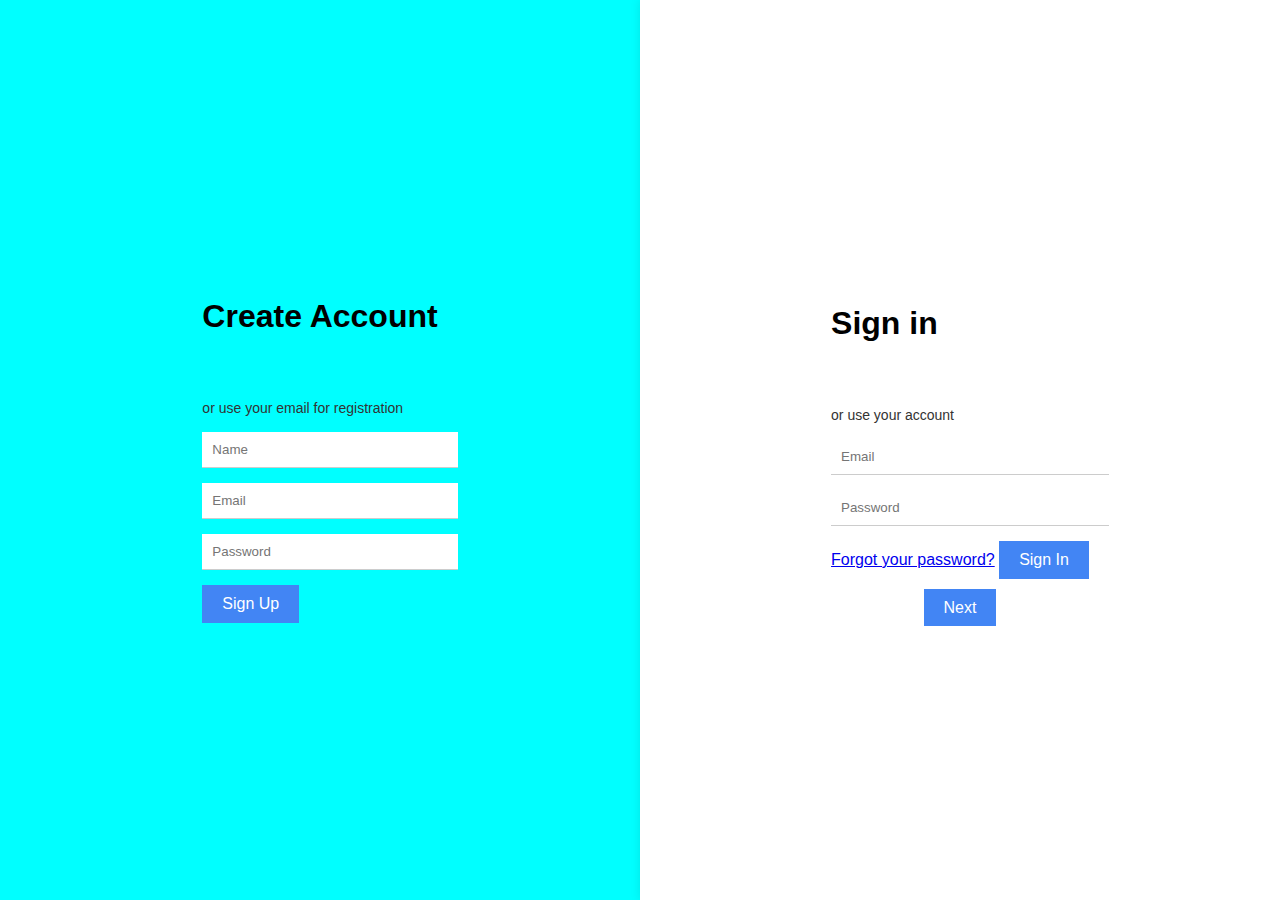
<file: index.html>
<!DOCTYPE html>
<html lang="en">
<head>
    <meta charset="UTF-8">
    <meta http-equiv="X-UA-Compatible" content="IE=edge">
    <meta name="viewport" content="width=device-width, initial-scale=1.0">
    <title>Sign in || Sign up from</title>
     
     <link rel="stylesheet" href="https://cdnjs.cloudflare.com/ajax/libs/font-awesome/6.1.1/css/all.min.css" integrity="sha512-KfkfwYDsLkIlwQp6LFnl8zNdLGxu9YAA1QvwINks4PhcElQSvqcyVLLD9aMhXd13uQjoXtEKNosOWaZqXgel0g==" crossorigin="anonymous" referrerpolicy="no-referrer" />


     <STYLE>
        body {
            margin: 0;
            font-family: 'Roboto', sans-serif;
            background: #f0f0f0;
        }

        .container {
            display: grid;
            grid-template-columns: repeat(2, 1fr);
            height: 100vh;
        }

        .form-container {
            background: #fff;
            display: flex;
            flex-direction: column;
            align-items: center;
            justify-content: center;
            padding: 50px;
            box-shadow: 0px 0px 10px rgba(0, 0, 0, 0.1);
        }

        .social-container {
            margin: 20px 0;
            a {
                margin: 0 10px;
                color: #333;
                font-size: 20px;
                text-decoration: none;
                transition: color 0.3s;
                &:hover {
                    color: #4285f4;
                }
            }
        }

        span {
            margin: 15px 0;
            font-size: 14px;
            color: #333;
        }

        .infield {
            position: relative;
            margin: 15px 0;
            input {
                width: 100%;
                padding: 10px;
                border: none;
                border-bottom: 1px solid #ccc;
                outline: none;
            }
            label {
                position: absolute;
                top: 10px;
                left: 0;
                color: #999;
                transition: transform 0.3s, font-size 0.3s;
            }
            input:focus + label,
            input:not(:placeholder-shown) + label {
                transform: translateY(-20px);
                font-size: 12px;
            }
        }


        .sign-up-container{
            background-color: aqua;
        }

        button {
            background: #4285f4;
            color: #fff;
            padding: 10px 20px;
            border: none;
            cursor: pointer;
            font-size: 16px;
            transition: background 0.3s;
            &:hover {
                background: #3367d6;
            }
        }

        .forgot {
            color: #4285f4;
            text-decoration: none;
            font-size: 14px;
            margin-top: 10px;
            &:hover {
                text-decoration: underline;
            }
        }

        .loginfooter {
            grid-column: span 2;
            text-align: center;
            margin-top: 20px;
            a.btn {
                background: #4285f4;
                color: #fff;
                padding: 10px 20px;
                text-decoration: none;
                font-size: 16px;
                transition: background 0.3s;
                &:hover {
                    background: #3367d6;
                }
            }
        }

        .abc {
            
            
            animation: moveBackground 5s infinite linear; /* 5s duration, infinite loop, linear timing function */
        }

        @keyframes moveBackground {
            0% {
                background-color: #5ba1cf; /* Start color */
            }
            50% {
                background-color: #8ec0ee; /* Middle color */
            }
            100% {
                background-color: #e1e3e4; /* End color */
            }
        }

        .def {
           
            
            animation: moveBackground2 5s infinite linear; /* 5s duration, infinite loop, linear timing function */
        }

        @keyframes moveBackground2 {
            0% {
                background-color: #5ba1cf; /* Start color */
            }
            50% {
                background-color: #8ec0ee; /* Middle color */
            }
            100% {
                background-color: #e1e3e4; /* End color */
            }
        }

     </STYLE>


</head>
<body>

    <div class="container" id="container">
        <div class="form-container sign-up-container def">
            <form action="#">
              <h1>Create Account</h1>
                <div class="social-container">
                    <a href="#" class="social"><i class="fab fa-google-plus-g"></i></a>
                </div>
                <span>or use your email for registration</span>
                <div class="infield">
                    <input type="text" placeholder="Name" />
                    <label></label>
                </div>
                <div class="infield">
                    <input type="email" placeholder="Email" name="email"/>
                    <label></label>
                </div>
                <div class="infield">
                    <input type="password" placeholder="Password" />
                    <label></label>
                </div>
                <button>Sign Up</button>
            </form>
        </div>
        <div class="form-container sign-in-container abc">
            <form action="#">
                <h1>Sign in</h1>
                <div class="social-container">
                    <a href="#" class="social"><i class="fab fa-google-plus-g"></i></a>
                </div>
                <span>or use your account</span>
                <div class="infield">
                    <input type="email" placeholder="Email" name="email"/>
                    <label></label>
                </div>
                <div class="infield">
                    <input type="password" placeholder="Password" />
                    <label></label>
                </div>
                <a href="#" class="3">Forgot your password?</a>
                <button>Sign In</button>
            </form>



<section class="loginfooter">

    <a href="home.html" class="btn">Next</a>

</section>

</div>
</div>
</body>
</html>
</file>
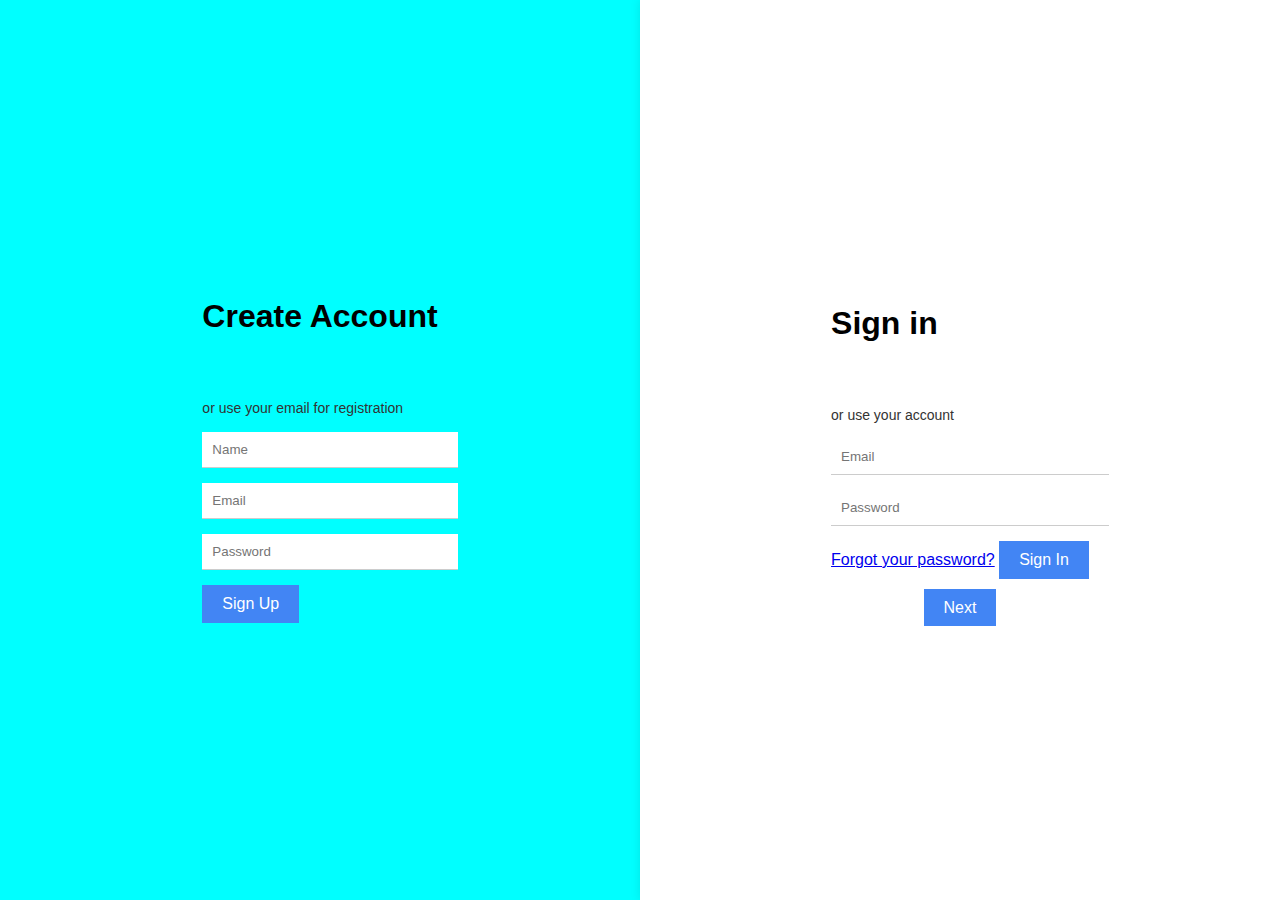
<file: login.html>
<!DOCTYPE html>
<html lang="en">
<head>
    <meta charset="UTF-8">
    <meta http-equiv="X-UA-Compatible" content="IE=edge">
    <meta name="viewport" content="width=device-width, initial-scale=1.0">
    <title>Sign in || Sign up from</title>
     
     <link rel="stylesheet" href="https://cdnjs.cloudflare.com/ajax/libs/font-awesome/6.1.1/css/all.min.css" integrity="sha512-KfkfwYDsLkIlwQp6LFnl8zNdLGxu9YAA1QvwINks4PhcElQSvqcyVLLD9aMhXd13uQjoXtEKNosOWaZqXgel0g==" crossorigin="anonymous" referrerpolicy="no-referrer" />


     <STYLE>
        body {
            margin: 0;
            font-family: 'Roboto', sans-serif;
            background: #f0f0f0;
        }

        .container {
            display: grid;
            grid-template-columns: repeat(2, 1fr);
            height: 100vh;
        }

        .form-container {
            background: #fff;
            display: flex;
            flex-direction: column;
            align-items: center;
            justify-content: center;
            padding: 50px;
            box-shadow: 0px 0px 10px rgba(0, 0, 0, 0.1);
        }

        .social-container {
            margin: 20px 0;
            a {
                margin: 0 10px;
                color: #333;
                font-size: 20px;
                text-decoration: none;
                transition: color 0.3s;
                &:hover {
                    color: #4285f4;
                }
            }
        }

        span {
            margin: 15px 0;
            font-size: 14px;
            color: #333;
        }

        .infield {
            position: relative;
            margin: 15px 0;
            input {
                width: 100%;
                padding: 10px;
                border: none;
                border-bottom: 1px solid #ccc;
                outline: none;
            }
            label {
                position: absolute;
                top: 10px;
                left: 0;
                color: #999;
                transition: transform 0.3s, font-size 0.3s;
            }
            input:focus + label,
            input:not(:placeholder-shown) + label {
                transform: translateY(-20px);
                font-size: 12px;
            }
        }


        .sign-up-container{
            background-color: aqua;
        }

        button {
            background: #4285f4;
            color: #fff;
            padding: 10px 20px;
            border: none;
            cursor: pointer;
            font-size: 16px;
            transition: background 0.3s;
            &:hover {
                background: #3367d6;
            }
        }

        .forgot {
            color: #4285f4;
            text-decoration: none;
            font-size: 14px;
            margin-top: 10px;
            &:hover {
                text-decoration: underline;
            }
        }

        .loginfooter {
            grid-column: span 2;
            text-align: center;
            margin-top: 20px;
            a.btn {
                background: #4285f4;
                color: #fff;
                padding: 10px 20px;
                text-decoration: none;
                font-size: 16px;
                transition: background 0.3s;
                &:hover {
                    background: #3367d6;
                }
            }
        }

        .abc {
            
            
            animation: moveBackground 5s infinite linear; /* 5s duration, infinite loop, linear timing function */
        }

        @keyframes moveBackground {
            0% {
                background-color: #5ba1cf; /* Start color */
            }
            50% {
                background-color: #8ec0ee; /* Middle color */
            }
            100% {
                background-color: #e1e3e4; /* End color */
            }
        }

        .def {
           
            
            animation: moveBackground2 5s infinite linear; /* 5s duration, infinite loop, linear timing function */
        }

        @keyframes moveBackground2 {
            0% {
                background-color: #5ba1cf; /* Start color */
            }
            50% {
                background-color: #8ec0ee; /* Middle color */
            }
            100% {
                background-color: #e1e3e4; /* End color */
            }
        }

     </STYLE>


</head>
<body>

    <div class="container" id="container">
        <div class="form-container sign-up-container def">
            <form action="#">
              <h1>Create Account</h1>
                <div class="social-container">
                    <a href="#" class="social"><i class="fab fa-google-plus-g"></i></a>
                </div>
                <span>or use your email for registration</span>
                <div class="infield">
                    <input type="text" placeholder="Name" />
                    <label></label>
                </div>
                <div class="infield">
                    <input type="email" placeholder="Email" name="email"/>
                    <label></label>
                </div>
                <div class="infield">
                    <input type="password" placeholder="Password" />
                    <label></label>
                </div>
                <button>Sign Up</button>
            </form>
        </div>
        <div class="form-container sign-in-container abc">
            <form action="#">
                <h1>Sign in</h1>
                <div class="social-container">
                    <a href="#" class="social"><i class="fab fa-google-plus-g"></i></a>
                </div>
                <span>or use your account</span>
                <div class="infield">
                    <input type="email" placeholder="Email" name="email"/>
                    <label></label>
                </div>
                <div class="infield">
                    <input type="password" placeholder="Password" />
                    <label></label>
                </div>
                <a href="#" class="3">Forgot your password?</a>
                <button>Sign In</button>
            </form>



<section class="loginfooter">

    <a href="home.html" class="btn">Next</a>

</section>

</div>
</div>
</body>
</html>
</file>
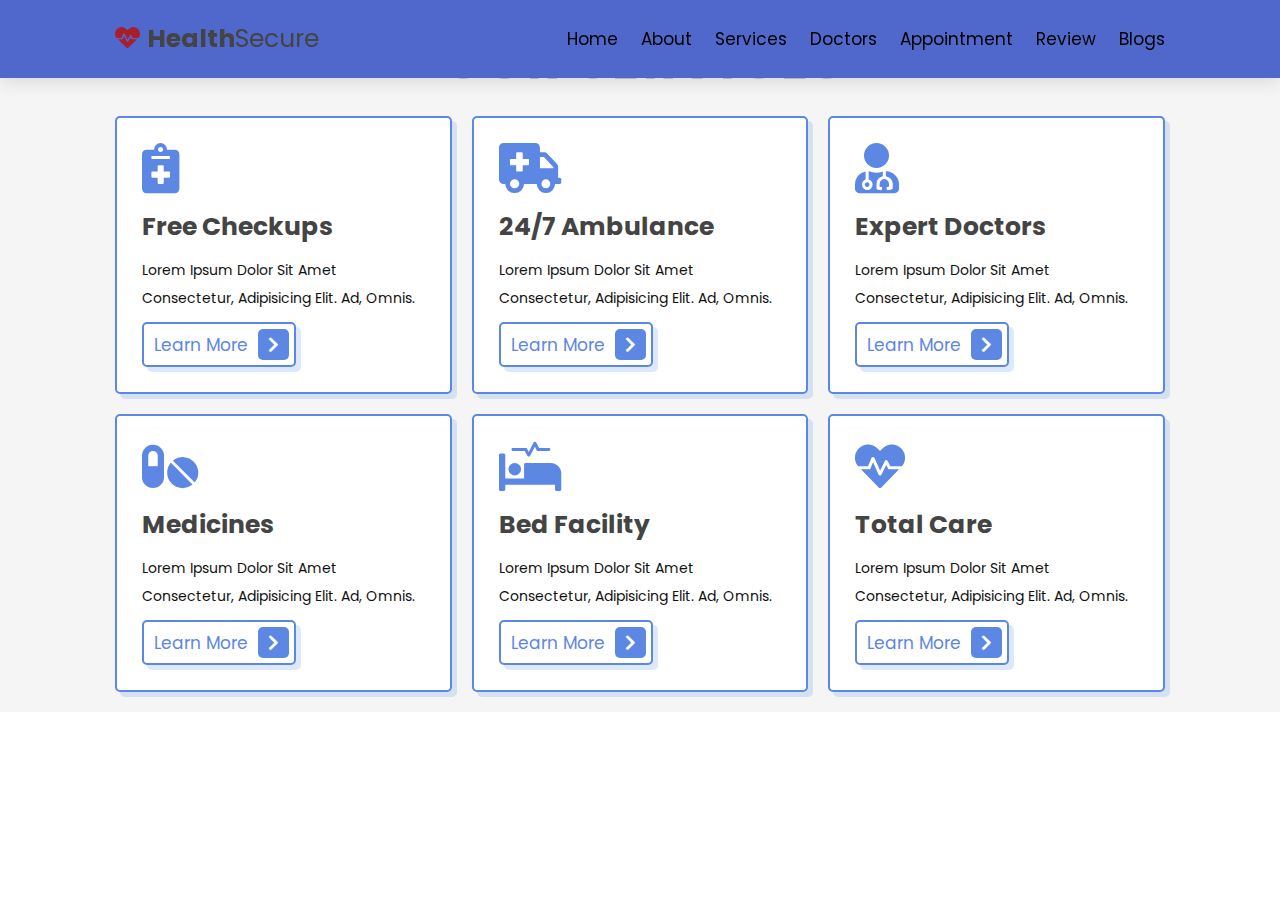
<file: services.html>
<!DOCTYPE html>
<html lang="en">
<head>
    <meta charset="UTF-8">
    <meta http-equiv="X-UA-Compatible" content="IE=edge">
    <meta name="viewport" content="width=device-width, initial-scale=1.0">
    <title>complete responsive hospital website create by win coder</title>

    <!-- font awesome cdn link  -->
    <link rel="stylesheet" href="https://cdnjs.cloudflare.com/ajax/libs/font-awesome/5.15.4/css/all.min.css">

    <!-- custom css file link  -->
    <link rel="stylesheet" href="style.css">

</head>
<body>
    

<header class="header">

    <a href="#" class="logo"> <i class="fas fa-heartbeat"></i> <strong>Health</strong>Secure </a>

    <nav class="navbar">
        <a href="home.html">home</a>
        <a href="about.html">about</a>
        <a href="services.html">services</a>
        <a href="doctors.html">doctors</a>
        <a href="appointment.html">appointment</a>
        <a href="review.html">review</a>
        <a href="blogs.html">blogs</a>
    </nav>

    <div id="menu-btn" class="fas fa-bars"></div>

</header>

<section class="services" id="services">

    <h1 class="heading"> our <span>services</span> </h1>

    <div class="box-container">

        <div class="box">
            <i class="fas fa-notes-medical"></i>
            <h3>free checkups</h3>
            <p>Lorem ipsum dolor sit amet consectetur, adipisicing elit. Ad, omnis.</p>
            <a href="#" class="btn"> learn more <span class="fas fa-chevron-right"></span> </a>
        </div>

        <div class="box">
            <i class="fas fa-ambulance"></i>
            <h3>24/7 ambulance</h3>
            <p>Lorem ipsum dolor sit amet consectetur, adipisicing elit. Ad, omnis.</p>
            <a href="#" class="btn"> learn more <span class="fas fa-chevron-right"></span> </a>
        </div>

        <div class="box">
            <i class="fas fa-user-md"></i>
            <h3>expert doctors</h3>
            <p>Lorem ipsum dolor sit amet consectetur, adipisicing elit. Ad, omnis.</p>
            <a href="doctors.html" class="btn"> learn more <span class="fas fa-chevron-right"></span> </a>
        </div>

        <div class="box">
            <i class="fas fa-pills"></i>
            <h3>medicines</h3>
            <p>Lorem ipsum dolor sit amet consectetur, adipisicing elit. Ad, omnis.</p>
            <a href="#" class="btn"> learn more <span class="fas fa-chevron-right"></span> </a>
        </div>

        <div class="box">
            <i class="fas fa-procedures"></i>
            <h3>bed facility</h3>
            <p>Lorem ipsum dolor sit amet consectetur, adipisicing elit. Ad, omnis.</p>
            <a href="#" class="btn"> learn more <span class="fas fa-chevron-right"></span> </a>
        </div>

        <div class="box">
            <i class="fas fa-heartbeat"></i>
            <h3>total care</h3>
            <p>Lorem ipsum dolor sit amet consectetur, adipisicing elit. Ad, omnis.</p>
            <a href="#" class="btn"> learn more <span class="fas fa-chevron-right"></span> </a>
        </div>

    </div>

</section>

</body>
</html>
</file>
<file: style.css>
@import url('https://fonts.googleapis.com/css2?family=Poppins:wght@100;200;300;400;500;600;700&display=swap');

:root{
    --green:#5c87e3;
    --black:#444;
    --light-color:#111;
    --box-shadow:.5rem .5rem 0 rgba(82, 146, 235, 0.2);
    --text-shadow:.4rem .4rem 0 rgba(0, 0, 0, .2);
    --border:.2rem solid var(--green);
}

*{
    font-family: 'Poppins', sans-serif;
    margin:0;
    padding: 0;
    box-sizing: border-box;
    outline: none;
    border: none;
    text-transform: capitalize;
    transition: all .2s ease-out;
    text-decoration: none;
    -webkit-transition:;
    -moz-transition:;
    -ms-transition:;
    -o-transition:;
}

html{
    font-size: 62.5%;
    overflow-x: hidden;
    scroll-padding-top: 7rem;
    scroll-behavior: smooth;
}

section{
    padding:2rem 9%;
}

section:nth-child(even){
    background: #f5f5f5;
}

.heading{
    text-align: center;
    padding-bottom: 2rem;
    text-shadow: var(--text-shadow);
    text-transform: uppercase;
    color:var(--black);
    font-size: 5rem;
    letter-spacing: .4rem;
}

.heading span{
    text-transform: uppercase;
    color:var(--green);
}

.btn{
    display: inline-block;
    margin-top: 1rem;
    padding: .5rem;
    padding-left: 1rem;
    border:var(--border);
    border-radius: .5rem;
    box-shadow: var(--box-shadow);
    color:var(--green);
    cursor: pointer;
    font-size: 1.7rem;
    background: #fff;
}

.btn span{
    padding:.7rem 1rem;
    border-radius: .5rem;
    background: var(--green);
    color:#fff;
    margin-left: .5rem;
}

.btn:hover{
    background: var(--green);
    color:#fff;
}

.btn:hover span{
    color: var(--green);
    background:#fff;
    margin-left: 1rem;
}

.header{
    padding:2rem 9%;
    position: fixed;
    top:0; left: 0; right: 0;
    z-index: 1000;
    box-shadow: 0 .5rem 1.5rem rgba(0, 0, 0, .1);
    display: flex;
    align-items: center;
    justify-content: space-between;
    background: #5068cb;
}

.header .logo{
    font-size: 2.5rem;
    color: var(--black);
}

.header .logo i{
    color: #a81f2b;
}

.header .navbar a{
    font-size: 1.7rem;
    color: var(--orange);
    margin-left: 2rem;
}

.header .navbar a:hover{
    color:rgb(255, 255, 255);
}

#menu-btn{
    font-size: 2.5rem;
    border-radius: .5rem;
    background: var(--orange);
    color:#fff;
    padding: 1rem 1.5rem;
    cursor: pointer;
    display: none;
}

.home{
    display: flex;
    align-items: center;
    flex-wrap: wrap;
    gap:1.5rem;
    padding-top: 10rem;
}

.home .image{
    flex:1 1 45rem;
}

.home .image img{
    width: 100%;
}

.home .content{
    flex:1 1 45rem;
}

.home .content h3{
    font-size: 4.5rem;
    color:var(--black);
    line-height: 1.8;
    text-shadow: var(--text-shadow);
}

.home .content p{
    font-size: 1.7rem;
    color:var(--light-color);
    line-height: 1.8;
    padding: 1rem 0;
}

.icons-container{
    display: grid;
    gap:2rem;
    grid-template-columns: repeat(auto-fit, minmax(20rem, 1fr));
    padding-top: 5rem;
    padding-bottom: 5rem;
}

.icons-container .icons{
    border:var(--border);
    box-shadow: var(--box-shadow);
    border-radius: .5rem;
    text-align: center;
    padding: 2.5rem;
}

.icons-container .icons i{
    font-size: 4.5rem;
    color:var(--green);
    padding-bottom: .7rem;
}

.icons-container .icons h3{
    font-size: 4.5rem;
    color:var(--black);
    padding: .5rem 0;
    text-shadow: var(--text-shadow);
}

.icons-container .icons p{
    font-size: 1.7rem;
    color:var(--light-color);
}

.about .row{
    display: flex;
    align-items: center;
    flex-wrap: wrap;
    gap:2rem;
}

.about .row .image{
    flex:1 1 45rem;
}

.about .row .image img{
    width: 100%;
}

.about .row .content{
    flex:1 1 45rem;
}

.about .row .content h3{
    color: var(--black);
    text-shadow: var(--text-shadow);
    font-size: 4rem;
    line-height: 1.8;
}

.about .row .content p{
    color: var(--light-color);
    padding:1rem 0;
    font-size: 1.5rem;
    line-height: 1.8;
}


.services .box-container{
    display: grid;
    grid-template-columns: repeat(auto-fit, minmax(27rem, 1fr));
    gap:2rem;
}

.services .box-container .box{
    background:#fff;
    border-radius: .5rem;
    box-shadow: var(--box-shadow);
    border:var(--border);
    padding: 2.5rem;
}

.services .box-container .box i{
    color: var(--green);
    font-size: 5rem;
    padding-bottom: .5rem;
}

.services .box-container .box h3{
    color: var(--black);
    font-size: 2.5rem;
    padding:1rem 0;
}

.services .box-container .box p{
    color: var(--light-color);
    font-size: 1.4rem;
    line-height: 2;
}


.doctors .box-container{
    display: grid;
    grid-template-columns: repeat(auto-fit, minmax(30rem, 1fr));
    gap:2rem;
}

.doctors .box-container .box{
    text-align: center;
    background:#fff;
    border-radius: .5rem;
    border:var(--border);
    box-shadow: var(--box-shadow);
    padding:2rem;
}

.doctors .box-container .box img{
    height: 20rem;
    border:var(--border);
    border-radius: .5rem;
    margin-top: 1rem;
    margin-bottom: 1rem;
}

.doctors .box-container .box h3{
    color:var(--black);
    font-size: 2.5rem;
}

.doctors .box-container .box span{
    color:var(--green);
    font-size: 1.5rem;
}

.doctors .box-container .box .share{
    padding-top: 2rem;
}

.doctors .box-container .box .share a{
    height: 5rem;
    width: 5rem;
    line-height: 4.5rem;
    font-size: 2rem;
    color:var(--green);
    border-radius: .5rem;
    border:var(--border);
    margin:.3rem;
}

.doctors .box-container .box .share a:hover{
    background:var(--green);
    color:#fff;
    box-shadow: var(--box-shadow);
}

.appointment .row{
    display: flex;
    align-items: center;
    flex-wrap: wrap;
    gap:2rem;
}
 
.appointment .row .image{
    flex:1 1 45rem;
}

.appointment .row .image img{
    width: 100%;
}

.appointment .row form{
    flex:1 1 45rem;
    background: #fff;
    border:var(--border);
    box-shadow: var(--box-shadow);
    text-align: center;
    padding: 2rem;
    border-radius: .5rem;
}
.appointment .row form .message{
    margin-bottom: 2rem;
    border-radius: .5rem;
    padding: 1.5rem 1rem;
    font-size: 1.7rem;
    text-align: center;

}
.appointment .row form h3{
    color:var(--black);
    padding-bottom: 1rem;
    font-size: 3rem;
}

.appointment .row form .box{
    width: 100%;
    margin:.7rem 0;
    border-radius: .5rem;
    border:var(--border);
    font-size: 1.6rem;
    color: var(--black);
    text-transform: none;
    padding: 1rem;
}

.appointment .row form .btn{
    padding:1rem 4rem;
}

.review .box-container{
    display: grid;
    grid-template-columns: repeat(auto-fit, minmax(27rem, 1fr));
    gap:2rem;
}

.review .box-container .box{
    border:var(--border);
    box-shadow: var(--box-shadow);
    border-radius: .5rem;
    padding:2.5rem;
    background: #fff;
    text-align: center;
    position: relative;
    overflow: hidden;
    z-index: 0;
}

.review .box-container .box img{
    height: 10rem;
    width: 10rem;
    border-radius: 50%;
    object-fit: cover;
    border:.5rem solid #fff;
}

.review .box-container .box h3{
    color:#fff;
    font-size: 2.2rem;
    padding:.5rem 0;
}

.review .box-container .box .stars i{
    color:#fff;
    font-size: 1.5rem;
}

.review .box-container .box .text{
    color:var(--light-color);
    line-height: 1.8;
    font-size: 1.6rem;
    padding-top: 4rem;
}

.review .box-container .box::before{
    content: '';
    position: absolute;
    top:-4rem; left: 50%;
    transform:translateX(-50%);
    background:var(--green);
    border-bottom-left-radius: 50%;
    border-bottom-right-radius: 50%;
    height: 25rem;
    width: 120%;
    z-index: -1;
}

.blogs .box-container{
    display: grid;
    grid-template-columns: repeat(auto-fit, minmax(30rem, 1fr));
    gap:2rem;
}

.blogs .box-container .box{
    border:var(--border);
    box-shadow: var(--box-shadow);
    border-radius: .5rem;
    padding: 2rem;
}

.blogs .box-container .box .image{
    height: 20rem;
    overflow:hidden;
    border-radius: .5rem;
}

.blogs .box-container .box .image img{
    height: 100%;
    width: 100%;
    object-fit: cover;
}

.blogs .box-container .box:hover .image img{
    transform:scale(1.2);
}

.blogs .box-container .box .content{
    padding-top: 1rem;
}

.blogs .box-container .box .content .icon{
    padding: 1rem 0;
    display: flex;
    align-items: center;
    justify-content: space-between;
}

.blogs .box-container .box .content .icon a{
    font-size: 1.4rem;
    color: var(--light-color);
}

.blogs .box-container .box .content .icon a:hover{
    color:var(--green);
}

.blogs .box-container .box .content .icon a i{
    padding-right: .5rem;
    color: var(--green);
}

.blogs .box-container .box .content h3{
    color:var(--black);
    font-size: 3rem;
}

.blogs .box-container .box .content p{
    color:var(--light-color);
    font-size: 1.5rem;
    line-height: 1.8;
    padding:1rem 0;
}

.footer .box-container{
    display: grid;
    grid-template-columns: repeat(auto-fit, minmax(22rem, 1fr));
    gap:2rem;
}

.footer .box-container .box h3{
    font-size: 2.5rem;
    color:var(--black);
    padding: 1rem 0;
}

.footer .box-container .box a{
    display: block;
    font-size: 1.5rem;
    color:var(--light-color);
    padding: 1rem 0;
}

.footer .box-container .box a i{
    padding-right: .5rem;
    color:var(--green);
}

.footer .box-container .box a:hover i{
    padding-right:2rem;
}

.footer .credit{
    padding: 1rem;
    padding-top: 2rem;
    margin-top: 2rem;
    text-align: center;
    font-size: 2rem;
    color:var(--light-color);
    border-top: .1rem solid rgba(0, 0, 0, .1);
}

.footer .credit span{
    color:var(--green);
}









/* media queries  */
@media (max-width:991px){

    html{
        font-size: 55%;
    }

    .header{
        padding: 2rem;
    }

    section{
        padding:2rem;
    }

}

@media (max-width:768px){

    #menu-btn{
        display: initial;
    }

    .header .navbar{
        position: absolute;
        top:115%; right: 2rem;
        border-radius: .5rem;
        box-shadow: var(--box-shadow);
        width: 30rem;
        border: var(--border);
        background: #fff;
        transform: scale(0);
        opacity: 0;
        transform-origin: top right;
        transition: none;
    }

    .header .navbar.active{
        transform: scale(1);
        opacity: 1;
        transition: .2s ease-out;
    }

    .header .navbar a{
        font-size: 2rem;
        display: block;
        margin:2.5rem;
    }

}

@media (max-width:450px){

    html{
        font-size: 50%;
    }

}
</file>
